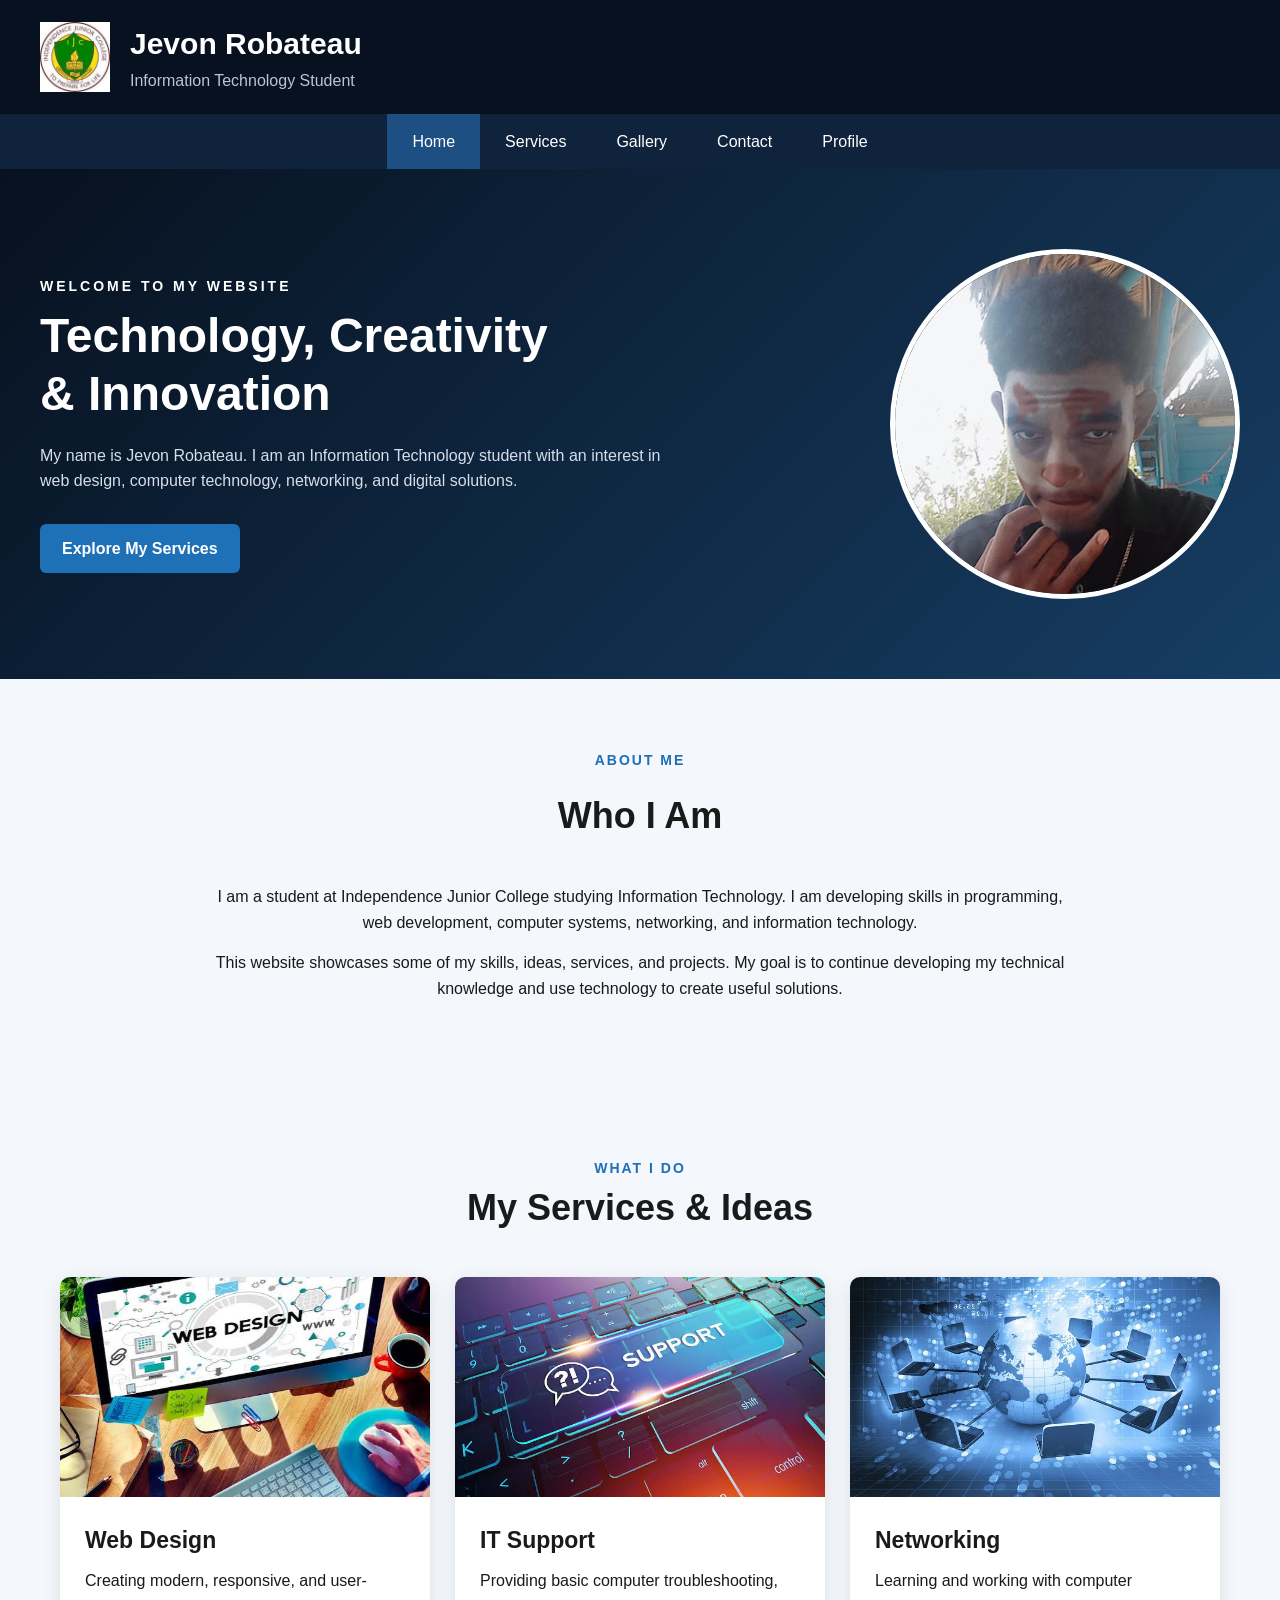
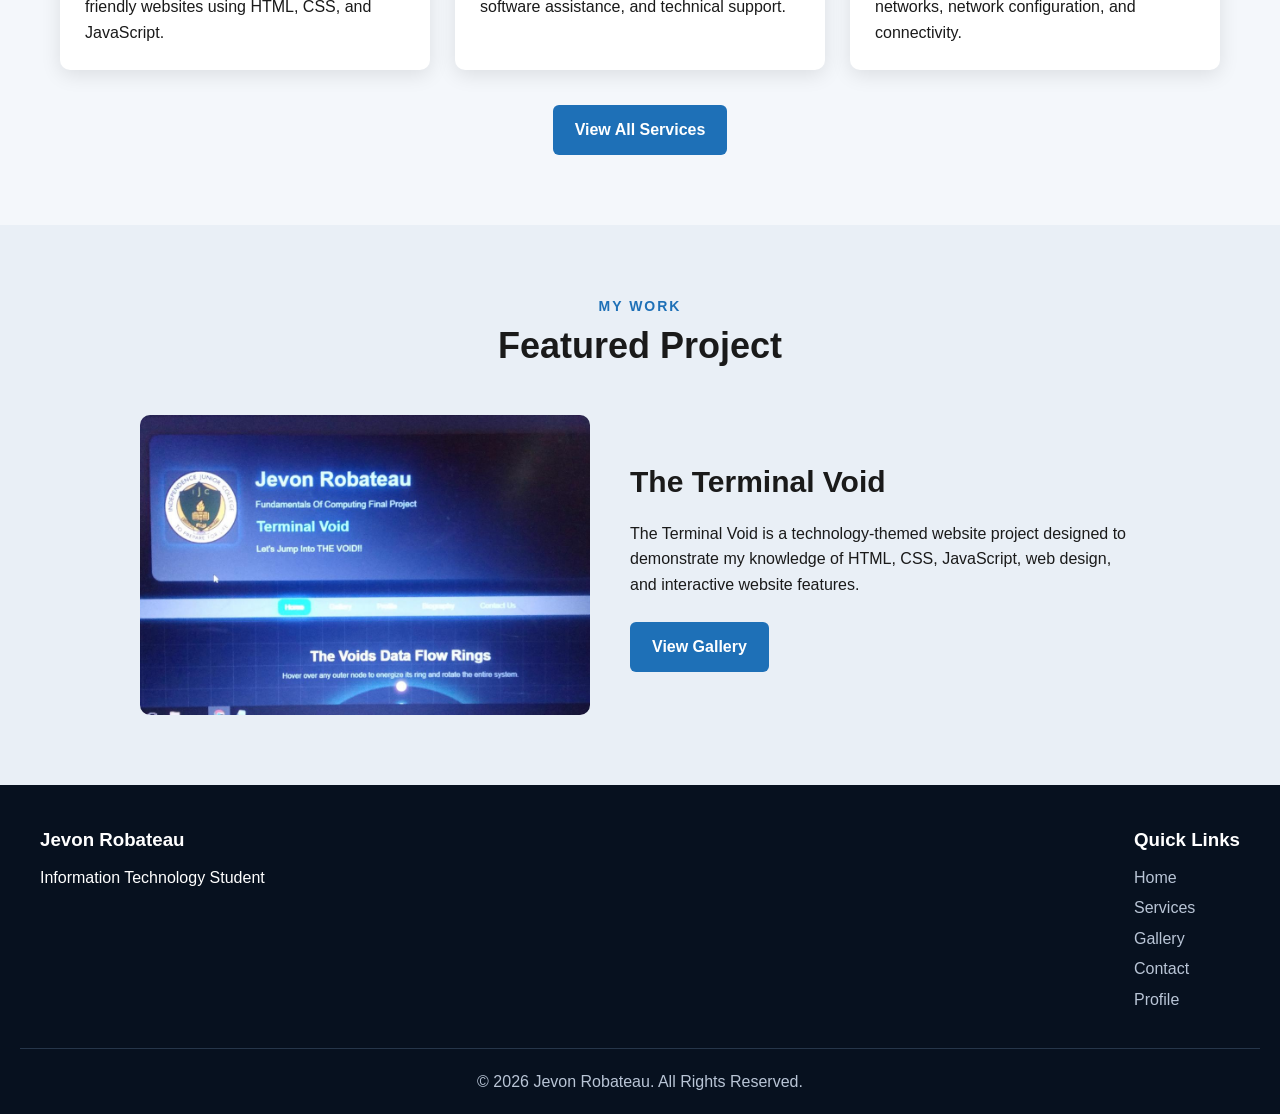
<file: index.html>
<!DOCTYPE html>
<html lang="en">
<head>
    <meta charset="UTF-8">
    <meta name="viewport" content="width=device-width, initial-scale=1.0">

    <title>Jevon Robateau</title>

    <link rel="icon" type="images/jpeg" href="images/ijc.jpg">
    <link rel="stylesheet" href="style.css">
</head>

<body>

    <!-- Header -->
    <header class="site-header">
        <div class="header-content">

            <img
                src="images/ijc.jpg"
                alt="Independence Junior College Logo"
                class="logo"
            >

            <div class="header-text">
                <h1>Jevon Robateau</h1>
                <p>Information Technology Student</p>
            </div>


        </div>
    </header>

    <!-- Navigation -->
    <nav class="navigation">
        <ul>
            <li><a href="index.html" class="active">Home</a></li>
            <li><a href="services.html">Services</a></li>
            <li><a href="gallery.html">Gallery</a></li>
            <li><a href="contact.html">Contact</a></li>
	    <li><a href="profile.html">Profile</a></li>
        </ul>
    </nav>

    <!-- Main Content -->
    <main>

        <!-- Hero Section -->
        <section class="hero">
            <div class="hero-content">

                <div class="hero-text">
                    <p class="welcome">WELCOME TO MY WEBSITE</p>

                    <h2>
                        Technology, Creativity
                        <span>& Innovation</span>
                    </h2>

                    <p>
                        My name is Jevon Robateau. I am an Information
                        Technology student with an interest in web design,
                        computer technology, networking, and digital
                        solutions.
                    </p>

                    <a href="services.html" class="button">
                        Explore My Services
                    </a>
                </div>

                <div class="hero-image">
                    <img
                        src="images/jev.jpg"
                        alt="Picture of Jevon Robateau"
                    >
                </div>

            </div>
        </section>

        <!-- About Section -->
        <section class="about section-container">

            <div class="section-heading">
                <p>ABOUT ME</p>
                <h2>Who I Am</h2>
            </div>

            <p>
                I am a student at Independence Junior College studying
                Information Technology. I am developing skills in
                programming, web development, computer systems, networking,
                and information technology.
            </p>

            <p>
                This website showcases some of my skills, ideas, services,
                and projects. My goal is to continue developing my
                technical knowledge and use technology to create useful
                solutions.
            </p>

        </section>

        <!-- Services Preview -->
        <section class="services section-container">

            <div class="section-heading">
                <p>WHAT I DO</p>
                <h2>My Services & Ideas</h2>
            </div>

            <div class="card-container">

                <!-- Card 1 -->
                <article class="service-card">

                    <img
                        src="images/web.jpg"
                        alt="Web design project"
                    >

                    <div class="card-content">
                        <h3>Web Design</h3>

                        <p>
                            Creating modern, responsive, and user-friendly
                            websites using HTML, CSS, and JavaScript.
                        </p>
                    </div>

                </article>

                <!-- Card 2 -->
                <article class="service-card">

                    <img
                        src="images/sup.jpg"
                        alt="Computer and IT support"
                    >

                    <div class="card-content">
                        <h3>IT Support</h3>

                        <p>
                            Providing basic computer troubleshooting,
                            software assistance, and technical support.
                        </p>
                    </div>

                </article>

                <!-- Card 3 -->
                <article class="service-card">

                    <img
                        src="images/comp.jpg"
                        alt="Computer networking equipment"
                    >

                    <div class="card-content">
                        <h3>Networking</h3>

                        <p>
                            Learning and working with computer networks,
                            network configuration, and connectivity.
                        </p>
                    </div>

                </article>

            </div>

            <div class="center-button">
                <a href="services.html" class="button">
                    View All Services
                </a>
            </div>

        </section>

        <!-- Projects Section -->
        <section class="projects section-container">

            <div class="section-heading">
                <p>MY WORK</p>
                <h2>Featured Project</h2>
            </div>

            <div class="project-content">

                <img
                    src="images/tech.jpeg"
                    alt="Jevon's technology project"
                >

                <div>
                    <h3>The Terminal Void</h3>

                    <p>
                        The Terminal Void is a technology-themed website
                        project designed to demonstrate my knowledge of
                        HTML, CSS, JavaScript, web design, and interactive
                        website features.
                    </p>

                    <a href="gallery.html" class="button">
                        View Gallery
                    </a>
                </div>

            </div>

        </section>

    </main>

    <!-- Footer -->
    <footer class="footer">

        <div class="footer-content">

            <div>
                <h3>Jevon Robateau</h3>
                <p>Information Technology Student</p>
            </div>

            <div>
                <h3>Quick Links</h3>

                <a href="index.html">Home</a>
                <a href="services.html">Services</a>
                <a href="gallery.html">Gallery</a>
                <a href="contact.html">Contact</a>
		<a href="profile.html">Profile</a>
            </div>

        </div>

        <p class="copyright">
            &copy; 2026 Jevon Robateau. All Rights Reserved.
        </p>

    </footer>

    <script src="script.js"></script>

</body>
</html>
</file>
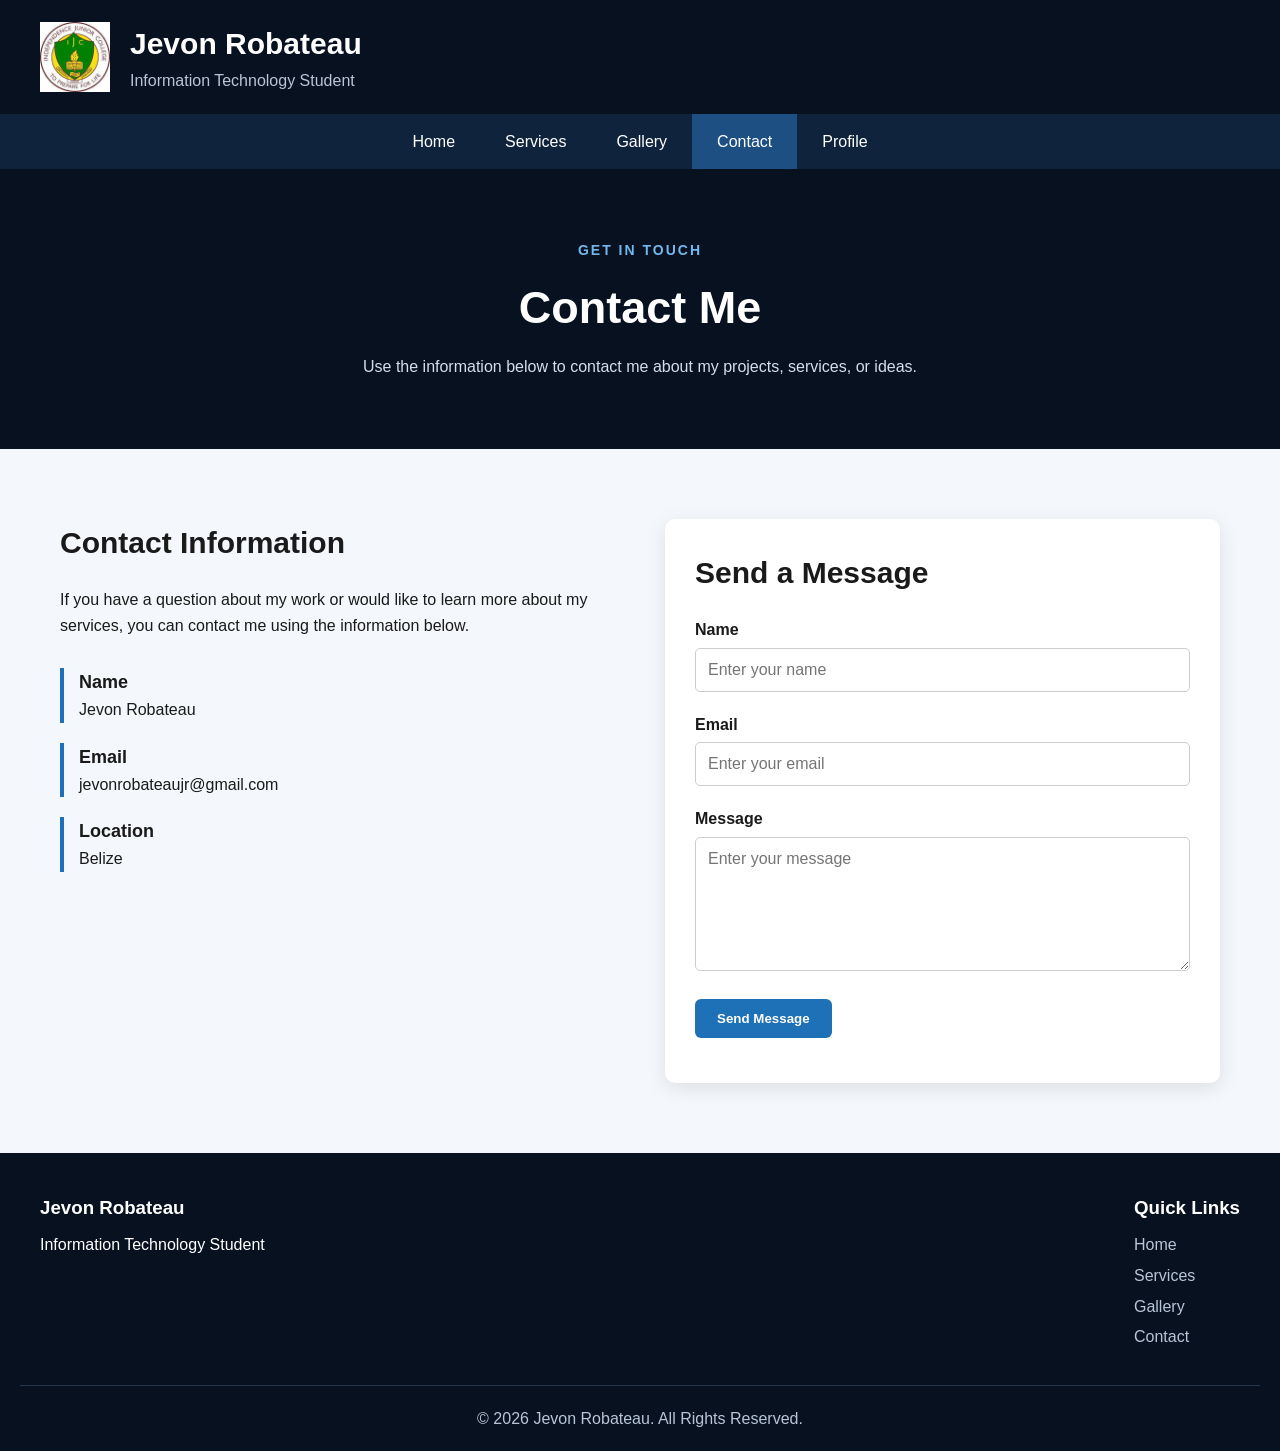
<file: contact.html>
<!DOCTYPE html>
<html lang="en">
<head>
    <meta charset="UTF-8">
    <meta name="viewport" content="width=device-width, initial-scale=1.0">

    <title>Contact | Jevon Robateau</title>

    <link rel="icon" type="image/jpg" href="images/ijc.jpg">
    <link rel="stylesheet" href="style.css">
</head>

<body>

    <!-- Header -->
    <header class="site-header">
        <div class="header-content">

            <img
                src="images/ijc.jpg"
                alt="Independence Junior College Logo"
                class="logo"
            >

            <div class="header-text">
                <h1>Jevon Robateau</h1>
                <p>Information Technology Student</p>
            </div>

        </div>
    </header>

    <!-- Navigation -->
    <nav class="navigation">
        <ul>
            <li><a href="index.html">Home</a></li>
            <li><a href="services.html">Services</a></li>
            <li><a href="gallery.html">Gallery</a></li>
            <li><a href="contact.html" class="active">Contact</a></li>
	    <li><a href="profile.html">Profile</a></li>
        </ul>
    </nav>

    <!-- Main Content -->
    <main>

        <section class="page-banner">

            <p>GET IN TOUCH</p>

            <h2>Contact Me</h2>

            <p>
                Use the information below to contact me about my projects,
                services, or ideas.
            </p>

        </section>

        <section class="contact-section section-container">

            <div class="contact-information">

                <h2>Contact Information</h2>

                <p>
                    If you have a question about my work or would like to
                    learn more about my services, you can contact me using
                    the information below.
                </p>

                <div class="contact-item">
                    <h3>Name</h3>
                    <p>Jevon Robateau</p>
                </div>

                <div class="contact-item">
                    <h3>Email</h3>
                    <p>jevonrobateaujr@gmail.com</p>
                </div>

                <div class="contact-item">
                    <h3>Location</h3>
                    <p>Belize</p>
                </div>

            </div>

            <form id="contactForm" class="contact-form">

                <h2>Send a Message</h2>

                <label for="name">
                    Name
                </label>

                <input
                    type="text"
                    id="name"
                    name="name"
                    placeholder="Enter your name"
                    required
                >

                <label for="email">
                    Email
                </label>

                <input
                    type="email"
                    id="email"
                    name="email"
                    placeholder="Enter your email"
                    required
                >

                <label for="message">
                    Message
                </label>

                <textarea
                    id="message"
                    name="message"
                    rows="6"
                    placeholder="Enter your message"
                    required
                ></textarea>

                <button type="submit" class="button">
                    Send Message
                </button>

                <p id="formMessage"></p>

            </form>

        </section>

    </main>

    <!-- Footer -->
    <footer class="footer">

        <div class="footer-content">

            <div>
                <h3>Jevon Robateau</h3>
                <p>Information Technology Student</p>
            </div>

            <div>
                <h3>Quick Links</h3>

                <a href="index.html">Home</a>
                <a href="services.html">Services</a>
                <a href="gallery.html">Gallery</a>
                <a href="contact.html">Contact</a>
            </div>

        </div>

        <p class="copyright">
            &copy; 2026 Jevon Robateau. All Rights Reserved.
        </p>

    </footer>

    <script src="script.js"></script>

</body>
</html>
</file>
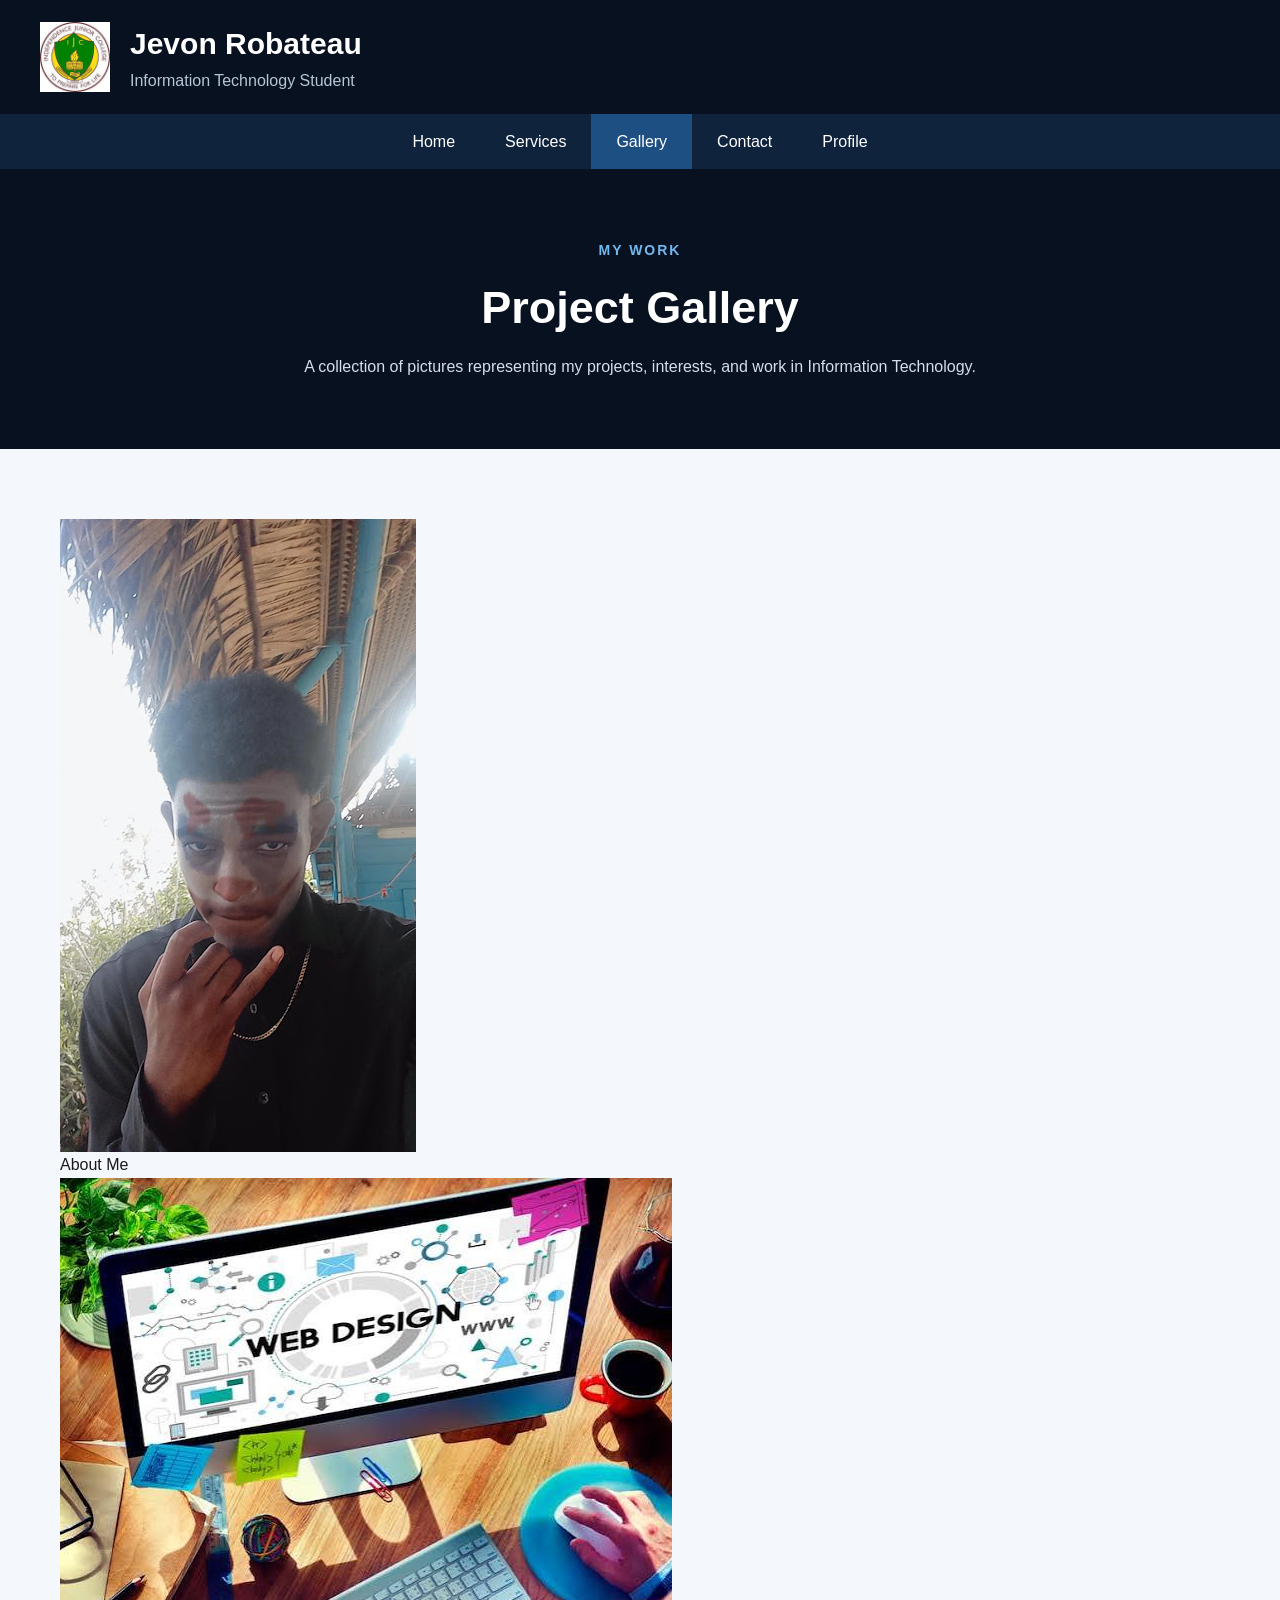
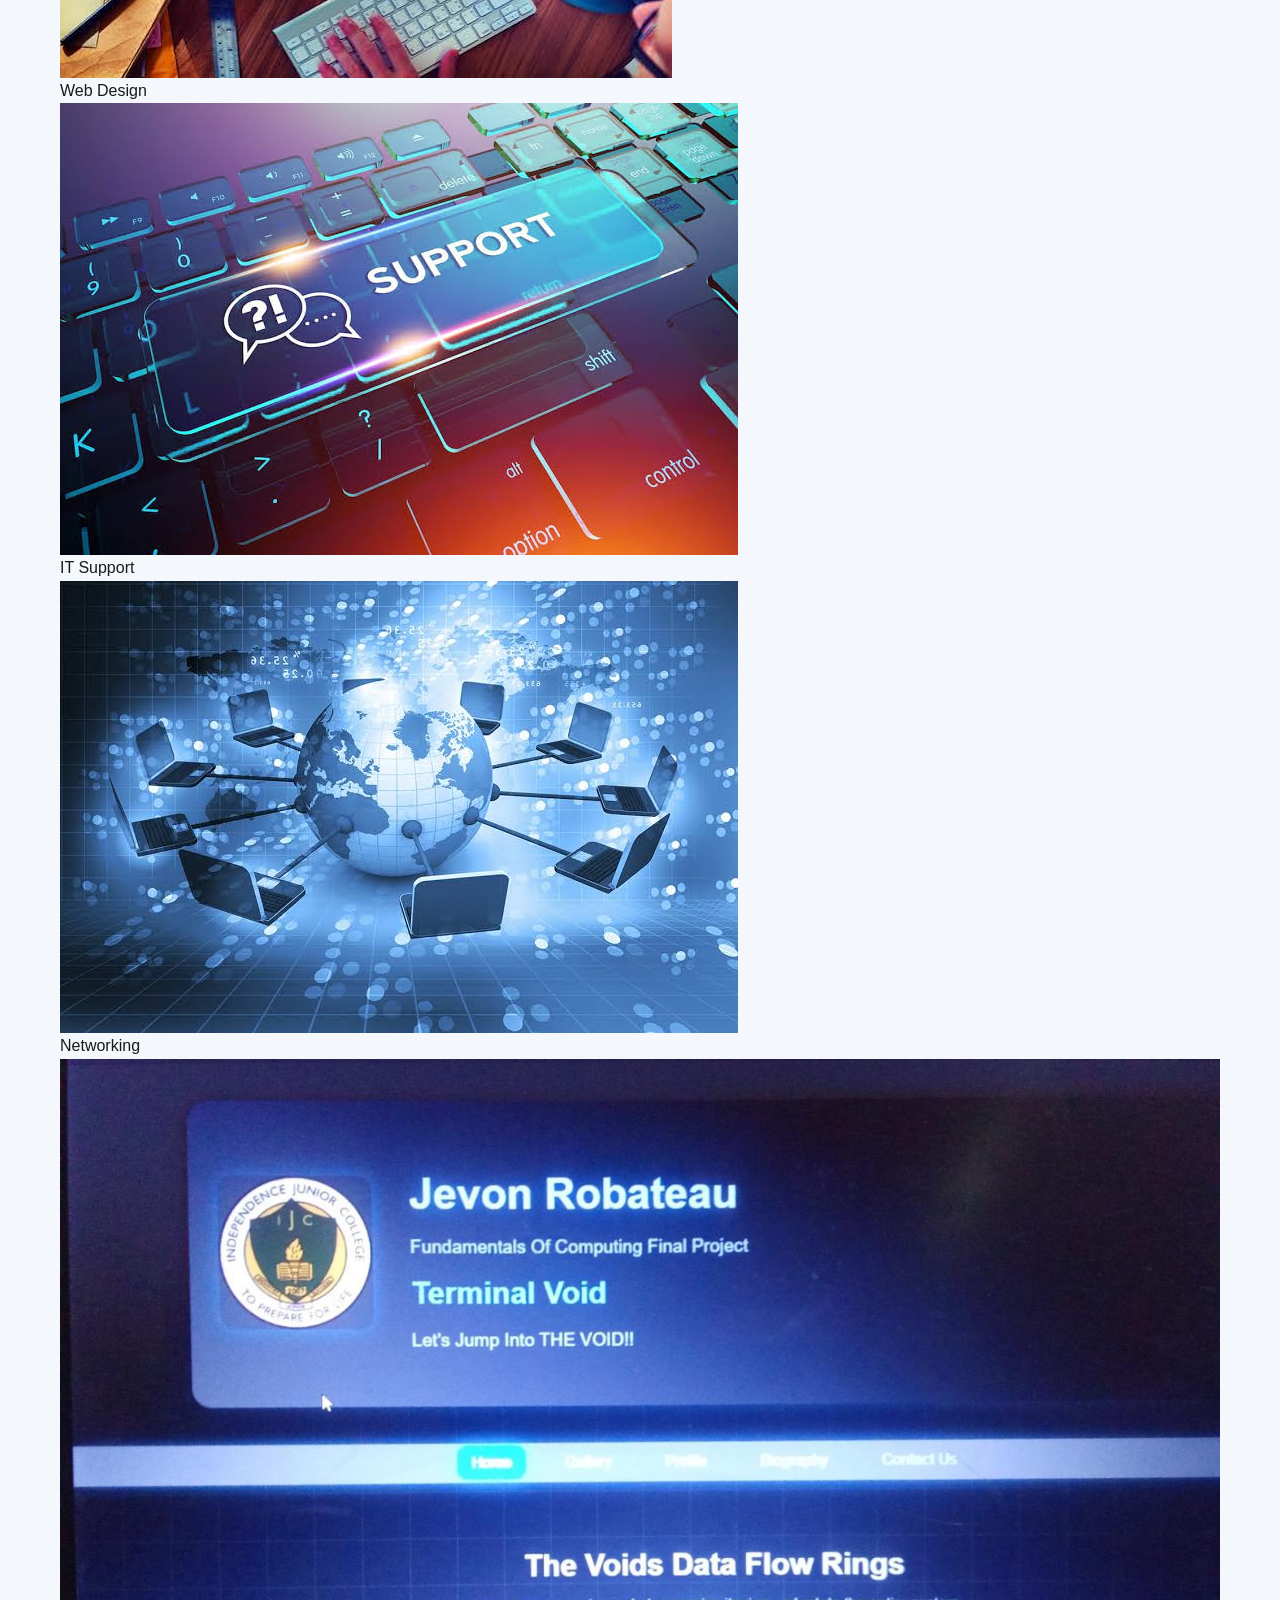
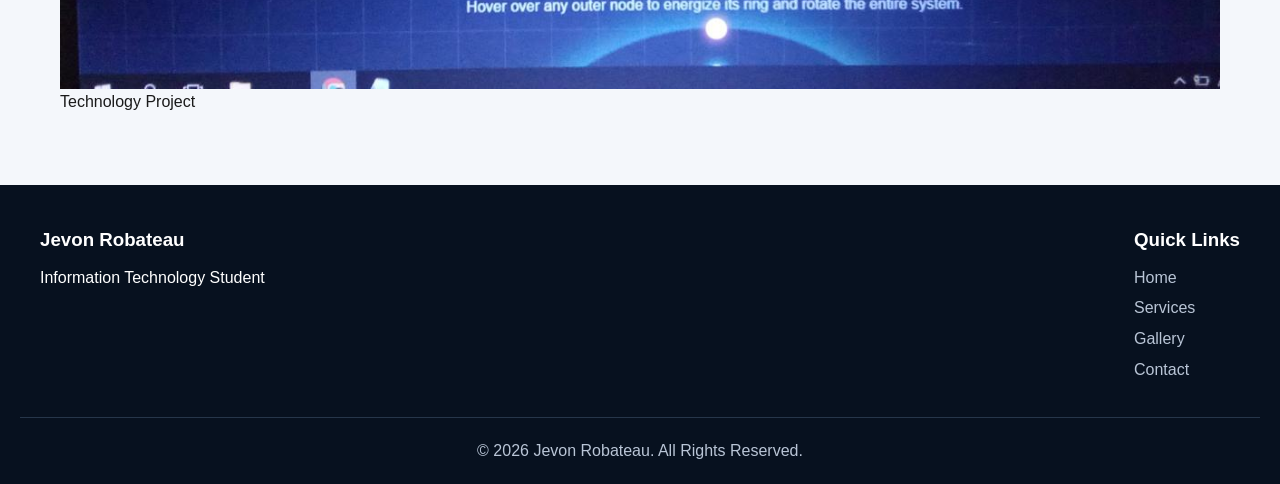
<file: gallery.html>
<!DOCTYPE html>
<html lang="en">
<head>
    <meta charset="UTF-8">
    <meta name="viewport" content="width=device-width, initial-scale=1.0">

    <title>Gallery | Jevon Robateau</title>

    <link rel="icon" type="image/jpg" href="images/ijc.jpg">
    <link rel="stylesheet" href="style.css">
</head>

<body>

    <!-- Header -->
    <header class="site-header">
        <div class="header-content">

            <img
                src="images/ijc.jpg"
                alt="Independence Junior College Logo"
                class="logo"
            >

            <div class="header-text">
                <h1>Jevon Robateau</h1>
                <p>Information Technology Student</p>
            </div>

        </div>
    </header>

    <!-- Navigation -->
    <nav class="navigation">
        <ul>
            <li><a href="index.html">Home</a></li>
            <li><a href="services.html">Services</a></li>
            <li><a href="gallery.html" class="active">Gallery</a></li>
            <li><a href="contact.html">Contact</a></li>
	    <li><a href="Profile.html">Profile</a></li>
        </ul>
    </nav>

    <!-- Main Content -->
    <main>

        <section class="page-banner">

            <p>MY WORK</p>

            <h2>Project Gallery</h2>

            <p>
                A collection of pictures representing my projects,
                interests, and work in Information Technology.
            </p>

        </section>

        <section class="gallery section-container">

            <div class="gallery-grid">

                <figure class="gallery-item">

                    <img
                        src="images/jev.jpg"
                        alt="Jevon Robateau"
                    >

                    <figcaption>
                        About Me
                    </figcaption>

                </figure>

                <figure class="gallery-item">

                    <img
                        src="images/web.jpg"
                        alt="Web design project"
                    >

                    <figcaption>
                        Web Design
                    </figcaption>

                </figure>

                <figure class="gallery-item">

                    <img
                        src="images/sup.jpg"
                        alt="IT support"
                    >

                    <figcaption>
                        IT Support
                    </figcaption>

                </figure>

                <figure class="gallery-item">

                    <img
                        src="images/comp.jpg"
                        alt="Networking equipment"
                    >

                    <figcaption>
                        Networking
                    </figcaption>

                </figure>

                <figure class="gallery-item">

                    <img
                        src="images/tech.jpeg"
                        alt="Technology project"
                    >

                    <figcaption>
                        Technology Project
                    </figcaption>

                </figure>

            </div>

        </section>

    </main>

    <!-- Footer -->
    <footer class="footer">

        <div class="footer-content">

            <div>
                <h3>Jevon Robateau</h3>
                <p>Information Technology Student</p>
            </div>

            <div>
                <h3>Quick Links</h3>

                <a href="index.html">Home</a>
                <a href="services.html">Services</a>
                <a href="gallery.html">Gallery</a>
                <a href="contact.html">Contact</a>
            </div>

        </div>

        <p class="copyright">
            &copy; 2026 Jevon Robateau. All Rights Reserved.
        </p>

    </footer>

    <script src="script.js"></script>

</body>
</html>
</file>
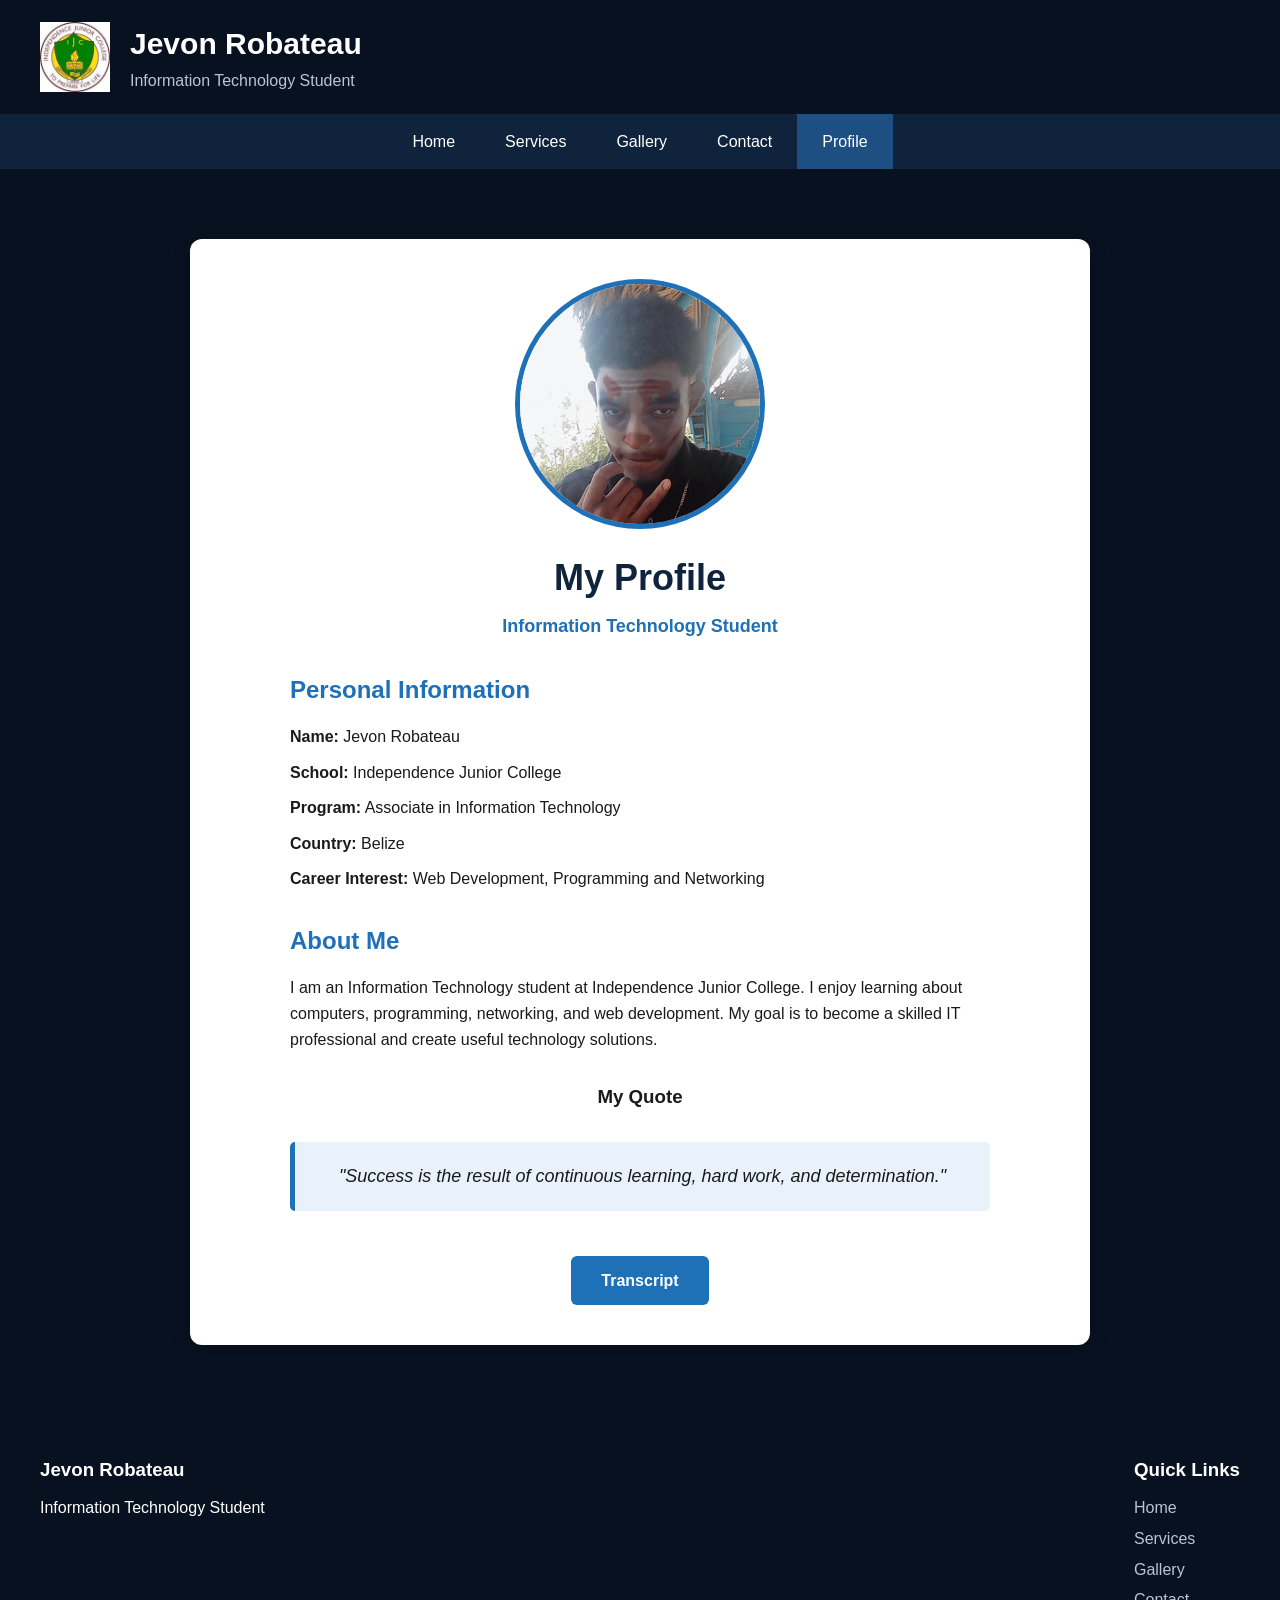
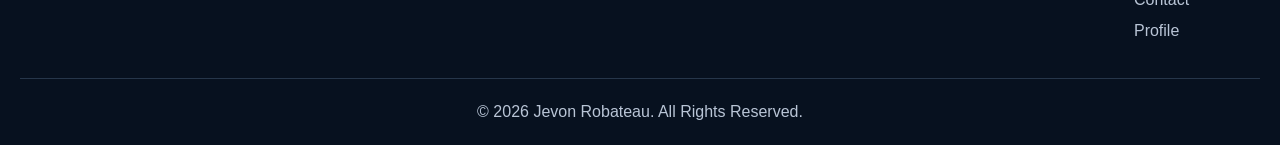
<file: profile.html>
<!DOCTYPE html>
<html lang="en">

<head>
    <meta charset="UTF-8">
    <meta name="viewport" content="width=device-width, initial-scale=1.0">

    <title>Profile - Jevon Robateau</title>

    <link rel="icon" type="image/jpeg" href="images/ijc.jpg">
    <link rel="stylesheet" href="style.css">
</head>

<body>

    <!-- Header -->
    <header class="site-header">

        <div class="header-content">

            <img
                src="images/ijc.jpg"
                alt="Independence Junior College Logo"
                class="logo"
            >

            <div class="header-text">

                <h1>Jevon Robateau</h1>

                <p>Information Technology Student</p>

            </div>

        </div>

    </header>


    <!-- Navigation -->
    <nav class="navigation">

        <ul>

            <li>
                <a href="index.html">Home</a>
            </li>

            <li>
                <a href="services.html">Services</a>
            </li>

            <li>
                <a href="gallery.html">Gallery</a>
            </li>

            <li>
                <a href="contact.html">Contact</a>
            </li>

            <li>
                <a href="profile.html" class="active">Profile</a>
            </li>

        </ul>

    </nav>


    <!-- Main Content -->
    <main>

        <section class="profile-section">

            <div class="profile-card">

                <img
                    src="images/jev.jpg"
                    alt="Picture of Jevon Robateau"
                    class="profile-picture"
                >

                <h2>My Profile</h2>

                <p>
                    Information Technology Student
                </p>


                <div class="profile-information">

                    <h3>Personal Information</h3>

                    <p>
                        <strong>Name:</strong>
                        Jevon Robateau
                    </p>

                    <p>
                        <strong>School:</strong>
                        Independence Junior College
                    </p>

                    <p>
                        <strong>Program:</strong>
                        Associate in Information Technology
                    </p>

                    <p>
                        <strong>Country:</strong>
                        Belize
                    </p>

                    <p>
                        <strong>Career Interest:</strong>
                        Web Development, Programming and Networking
                    </p>


                    <h3>About Me</h3>

                    <p>
                        I am an Information Technology student at
                        Independence Junior College. I enjoy learning
                        about computers, programming, networking, and
                        web development. My goal is to become a skilled
                        IT professional and create useful technology
                        solutions.
                    </p>

                </div>


                <h3>My Quote</h3>

                <blockquote class="profile-quote">

                    "Success is the result of continuous learning,
                    hard work, and determination."

                </blockquote>


                <a
                    href="transcript.html"
                    target="_blank"
                    class="transcript-link"
                    id="transcriptLink"
                >
                    Transcript
                </a>

            </div>

        </section>

    </main>


    <!-- Footer -->
    <footer class="footer">

        <div class="footer-content">

            <div>

                <h3>Jevon Robateau</h3>

                <p>
                    Information Technology Student
                </p>

            </div>


            <div>

                <h3>Quick Links</h3>

                <a href="index.html">Home</a>

                <a href="services.html">Services</a>

                <a href="gallery.html">Gallery</a>

                <a href="contact.html">Contact</a>

                <a href="profile.html">Profile</a>

            </div>

        </div>


        <p class="copyright">

            &copy; 2026 Jevon Robateau. All Rights Reserved.

        </p>

    </footer>


    <!-- JavaScript -->
    <script src="script.js"></script>

</body>

</html>
</file>
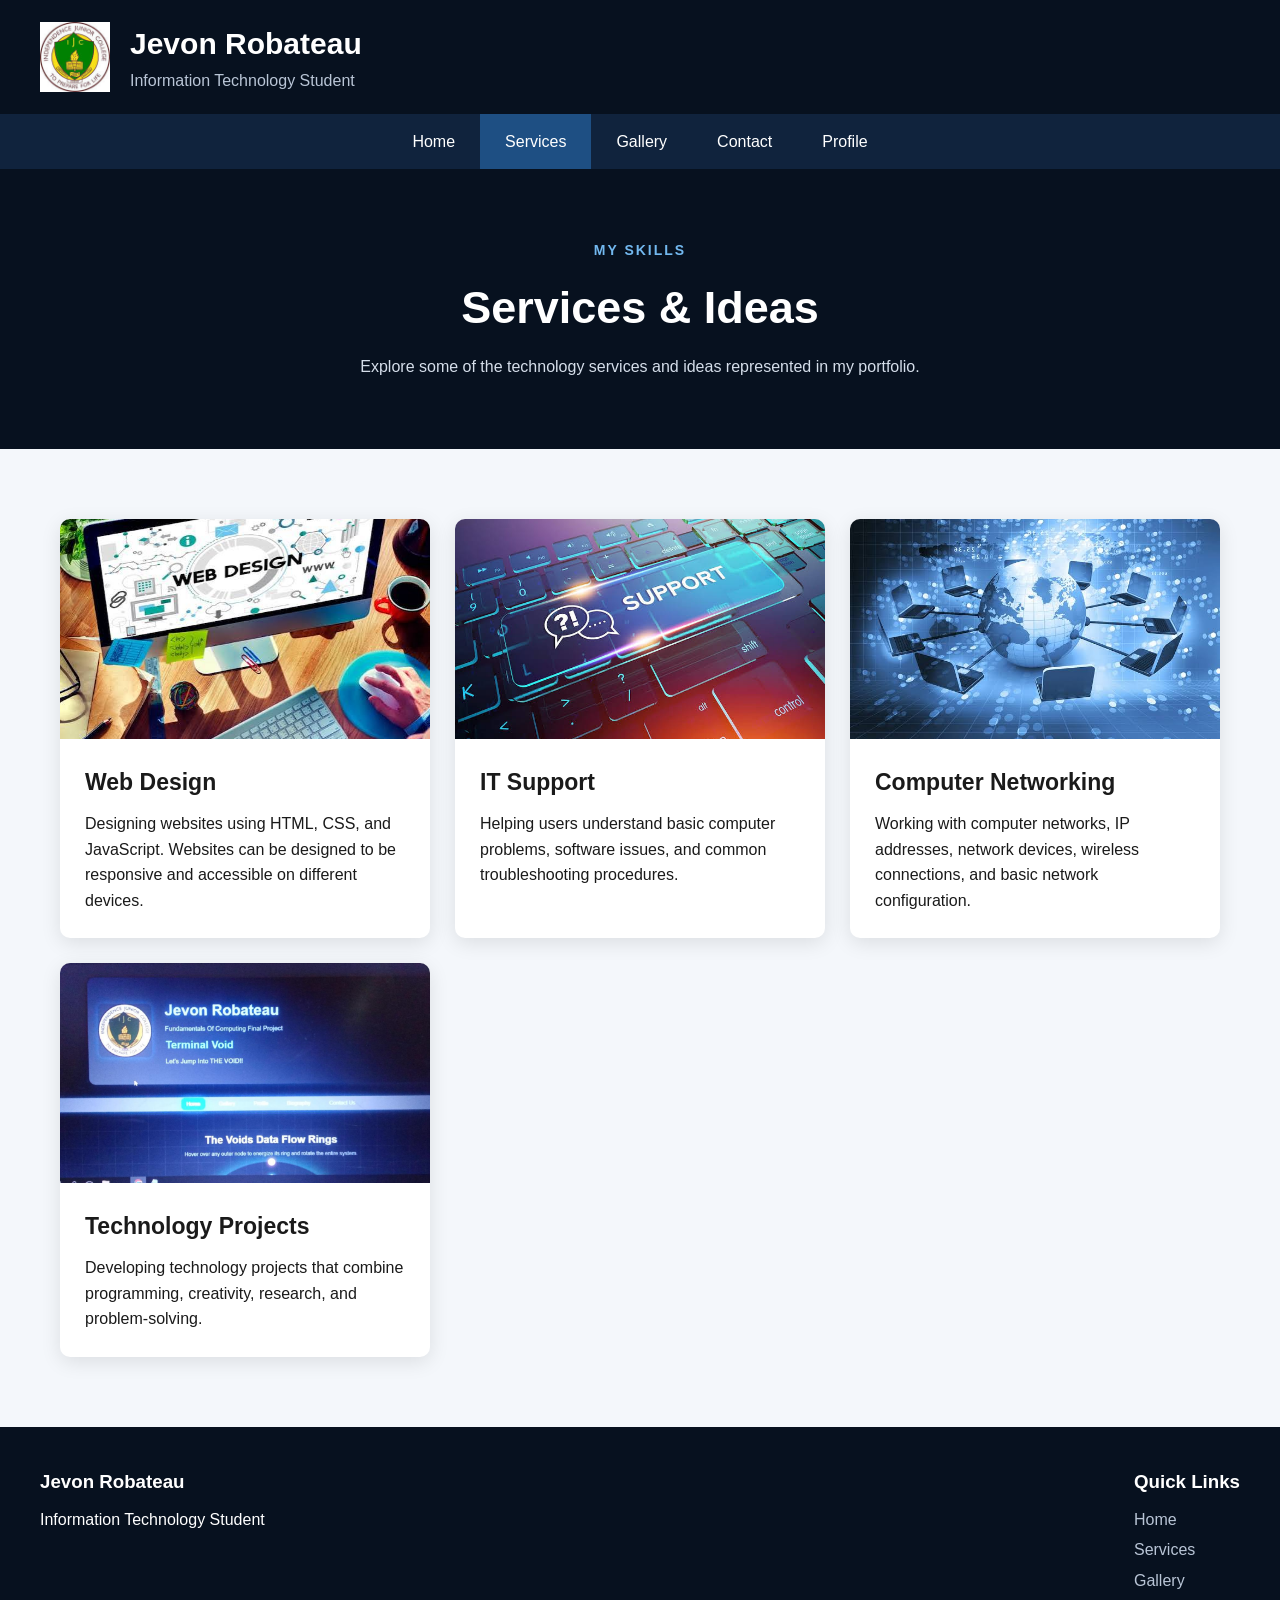
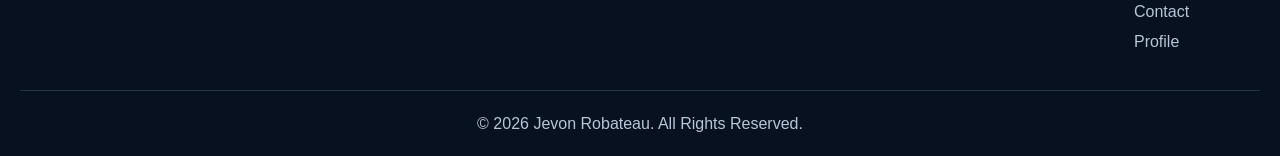
<file: services.html>
<!DOCTYPE html>
<html lang="en">
<head>
    <meta charset="UTF-8">
    <meta name="viewport" content="width=device-width, initial-scale=1.0">

    <title>Services | Jevon Robateau</title>

    <link rel="icon" type="image/jpg" href="images/ijc.jpg">
    <link rel="stylesheet" href="style.css">
</head>

<body>

    <!-- Header -->
    <header class="site-header">
        <div class="header-content">

            <img
                src="images/ijc.jpg"
                alt="Independence Junior College Logo"
                class="logo"
            >

            <div class="header-text">
                <h1>Jevon Robateau</h1>
                <p>Information Technology Student</p>
            </div>

        </div>
    </header>

    <!-- Navigation -->
    <nav class="navigation">
        <ul>
            <li><a href="index.html">Home</a></li>
            <li><a href="services.html" class="active">Services</a></li>
            <li><a href="gallery.html">Gallery</a></li>
            <li><a href="contact.html">Contact</a></li>
	    <li><a href="profile.html">Profile</a></li>
        </ul>
    </nav>

    <!-- Main Content -->
    <main>

        <section class="page-banner">
            <p>MY SKILLS</p>
            <h2>Services & Ideas</h2>

            <p>
                Explore some of the technology services and ideas
                represented in my portfolio.
            </p>
        </section>

        <section class="section-container">

            <div class="card-container">

                <article class="service-card">

                    <img
                        src="images/web.jpg"
                        alt="Web design"
                    >

                    <div class="card-content">

                        <h3>Web Design</h3>

                        <p>
                            Designing websites using HTML, CSS, and
                            JavaScript. Websites can be designed to be
                            responsive and accessible on different devices.
                        </p>

                    </div>

                </article>

                <article class="service-card">

                    <img
                        src="images/sup.jpg"
                        alt="IT support"
                    >

                    <div class="card-content">

                        <h3>IT Support</h3>

                        <p>
                            Helping users understand basic computer
                            problems, software issues, and common
                            troubleshooting procedures.
                        </p>

                    </div>

                </article>

                <article class="service-card">

                    <img
                        src="images/comp.jpg"
                        alt="Computer networking"
                    >

                    <div class="card-content">

                        <h3>Computer Networking</h3>

                        <p>
                            Working with computer networks, IP addresses,
                            network devices, wireless connections, and
                            basic network configuration.
                        </p>

                    </div>

                </article>

                <article class="service-card">

                    <img
                        src="images/tech.jpeg"
                        alt="Technology project"
                    >

                    <div class="card-content">

                        <h3>Technology Projects</h3>

                        <p>
                            Developing technology projects that combine
                            programming, creativity, research, and
                            problem-solving.
                        </p>

                    </div>

                </article>

            </div>

        </section>

    </main>

    <!-- Footer -->
    <footer class="footer">

        <div class="footer-content">

            <div>
                <h3>Jevon Robateau</h3>
                <p>Information Technology Student</p>
            </div>

            <div>
                <h3>Quick Links</h3>

                <a href="index.html">Home</a>
                <a href="services.html">Services</a>
                <a href="gallery.html">Gallery</a>
                <a href="contact.html">Contact</a>
		<a href="profile.html">Profile</a>
            </div>

        </div>

        <p class="copyright">
            &copy; 2026 Jevon Robateau. All Rights Reserved.
        </p>

    </footer>

    <script src="script.js"></script>

</body>
</html>
</file>
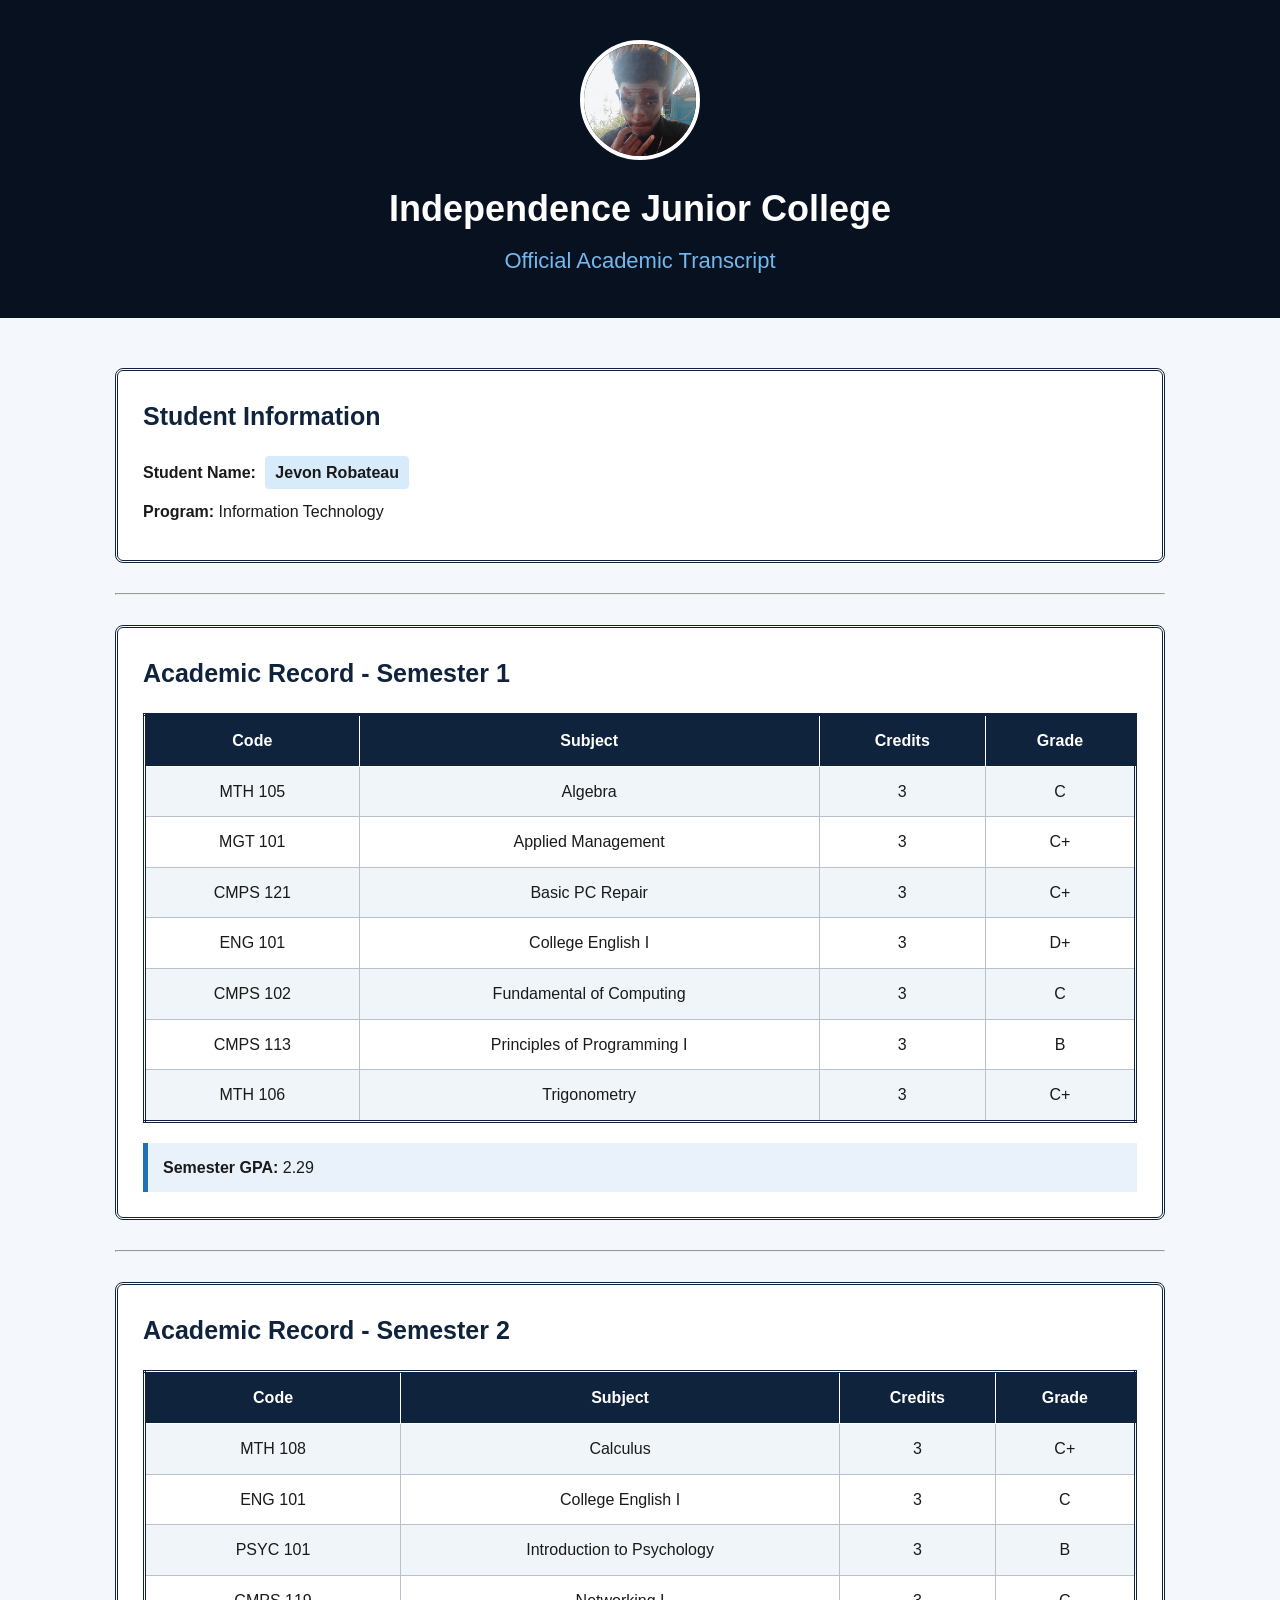
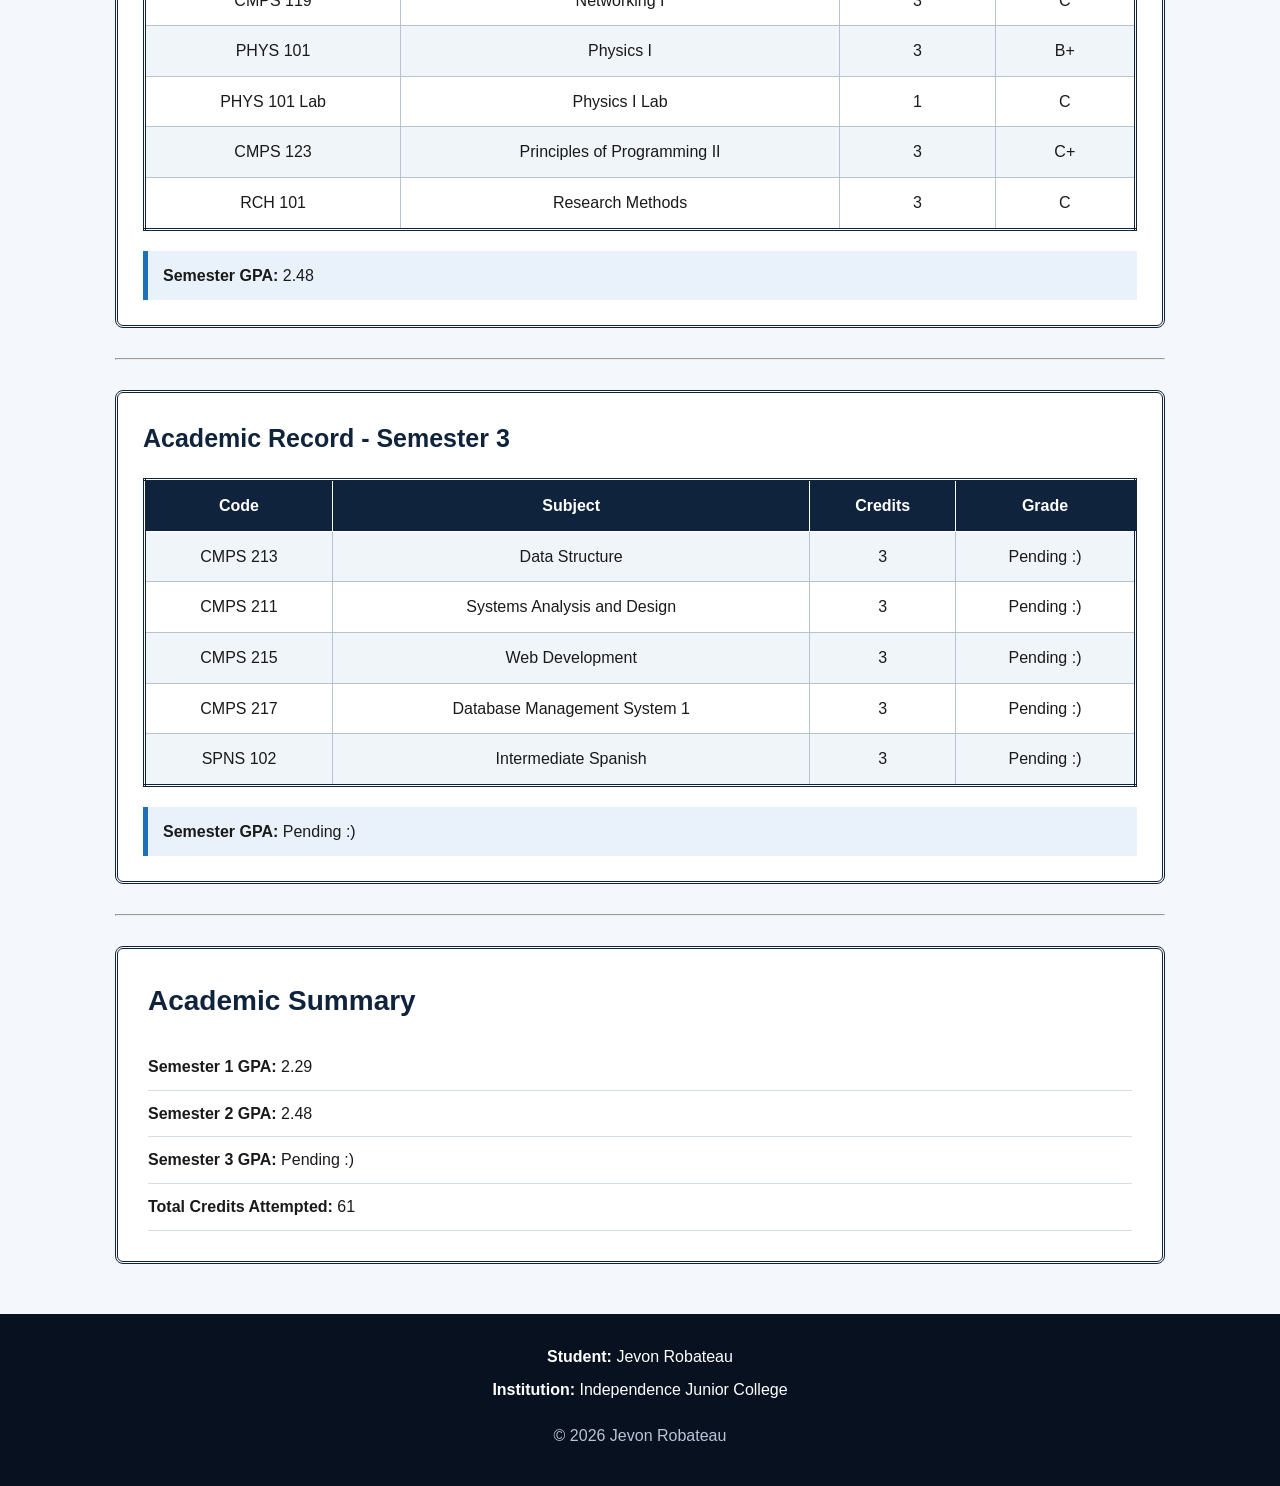
<file: transcript.html>
<!-- Jevon Robateau -->
<!-- 24th/08/26 -->

<!DOCTYPE html>
<html lang="en">

<head>

    <meta charset="UTF-8">

    <meta name="viewport" content="width=device-width, initial-scale=1.0">

    <title>Academic Transcript - Jevon Robateau</title>

    <link rel="icon" type="image/jpeg" href="images/ijc.jpg">

    <link rel="stylesheet" href="style.css">

</head>


<body>

    <header class="transcript-header">

        <img
            src="images/jev.jpg"
            alt="Picture of Jevon Robateau"
            class="transcript-logo"
        >

        <h1>Independence Junior College</h1>

        <h2>Official Academic Transcript</h2>

    </header>


    <main class="transcript-container">

        <section class="student-information">

            <h3>Student Information</h3>

            <p>
                <strong>Student Name:</strong>
                <span class="student-name">Jevon Robateau</span>
            </p>

            <p>
                <strong>Program:</strong>
                Information Technology
            </p>

        </section>


        <hr>


        <!-- Semester 1 -->

        <section class="transcript-section">

            <h3>Academic Record - Semester 1</h3>

            <table class="transcript-table">

                <tr>
                    <th>Code</th>
                    <th>Subject</th>
                    <th>Credits</th>
                    <th>Grade</th>
                </tr>

                <tr>
                    <td>MTH 105</td>
                    <td>Algebra</td>
                    <td>3</td>
                    <td>C</td>
                </tr>

                <tr>
                    <td>MGT 101</td>
                    <td>Applied Management</td>
                    <td>3</td>
                    <td>C+</td>
                </tr>

                <tr>
                    <td>CMPS 121</td>
                    <td>Basic PC Repair</td>
                    <td>3</td>
                    <td>C+</td>
                </tr>

                <tr>
                    <td>ENG 101</td>
                    <td>College English I</td>
                    <td>3</td>
                    <td>D+</td>
                </tr>

                <tr>
                    <td>CMPS 102</td>
                    <td>Fundamental of Computing</td>
                    <td>3</td>
                    <td>C</td>
                </tr>

                <tr>
                    <td>CMPS 113</td>
                    <td>Principles of Programming I</td>
                    <td>3</td>
                    <td>B</td>
                </tr>

                <tr>
                    <td>MTH 106</td>
                    <td>Trigonometry</td>
                    <td>3</td>
                    <td>C+</td>
                </tr>

            </table>

            <p class="gpa">
                <strong>Semester GPA:</strong> 2.29
            </p>

        </section>


        <hr>


        <!-- Semester 2 -->

        <section class="transcript-section">

            <h3>Academic Record - Semester 2</h3>

            <table class="transcript-table">

                <tr>
                    <th>Code</th>
                    <th>Subject</th>
                    <th>Credits</th>
                    <th>Grade</th>
                </tr>

                <tr>
                    <td>MTH 108</td>
                    <td>Calculus</td>
                    <td>3</td>
                    <td>C+</td>
                </tr>

                <tr>
                    <td>ENG 101</td>
                    <td>College English I</td>
                    <td>3</td>
                    <td>C</td>
                </tr>

                <tr>
                    <td>PSYC 101</td>
                    <td>Introduction to Psychology</td>
                    <td>3</td>
                    <td>B</td>
                </tr>

                <tr>
                    <td>CMPS 119</td>
                    <td>Networking I</td>
                    <td>3</td>
                    <td>C</td>
                </tr>

                <tr>
                    <td>PHYS 101</td>
                    <td>Physics I</td>
                    <td>3</td>
                    <td>B+</td>
                </tr>

                <tr>
                    <td>PHYS 101 Lab</td>
                    <td>Physics I Lab</td>
                    <td>1</td>
                    <td>C</td>
                </tr>

                <tr>
                    <td>CMPS 123</td>
                    <td>Principles of Programming II</td>
                    <td>3</td>
                    <td>C+</td>
                </tr>

                <tr>
                    <td>RCH 101</td>
                    <td>Research Methods</td>
                    <td>3</td>
                    <td>C</td>
                </tr>

            </table>

            <p class="gpa">
                <strong>Semester GPA:</strong> 2.48
            </p>

        </section>


        <hr>


        <!-- Semester 3 -->

        <section class="transcript-section">

            <h3>Academic Record - Semester 3</h3>

            <table class="transcript-table">

                <tr>
                    <th>Code</th>
                    <th>Subject</th>
                    <th>Credits</th>
                    <th>Grade</th>
                </tr>

                <tr>
                    <td>CMPS 213</td>
                    <td>Data Structure</td>
                    <td>3</td>
                    <td>Pending :)</td>
                </tr>

                <tr>
                    <td>CMPS 211</td>
                    <td>Systems Analysis and Design</td>
                    <td>3</td>
                    <td>Pending :)</td>
                </tr>

                <tr>
                    <td>CMPS 215</td>
                    <td>Web Development</td>
                    <td>3</td>
                    <td>Pending :)</td>
                </tr>

                <tr>
                    <td>CMPS 217</td>
                    <td>Database Management System 1</td>
                    <td>3</td>
                    <td>Pending :)</td>
                </tr>

                <tr>
                    <td>SPNS 102</td>
                    <td>Intermediate Spanish</td>
                    <td>3</td>
                    <td>Pending :)</td>
                </tr>

            </table>

            <p class="gpa">
                <strong>Semester GPA:</strong> Pending :)
            </p>

        </section>


        <hr>


        <!-- Academic Summary -->

        <section class="academic-summary">

            <h3>Academic Summary</h3>

            <p>
                <strong>Semester 1 GPA:</strong> 2.29
            </p>

            <p>
                <strong>Semester 2 GPA:</strong> 2.48
            </p>

            <p>
                <strong>Semester 3 GPA:</strong> Pending :)
            </p>

            <p>
                <strong>Total Credits Attempted:</strong> 61
            </p>

        </section>

    </main>


    <!-- Footer -->

    <footer class="transcript-footer">

        <p>
            <strong>Student:</strong> Jevon Robateau
        </p>

        <p>
            <strong>Institution:</strong> Independence Junior College
        </p>

        <p>
            &copy; 2026 Jevon Robateau
        </p>

    </footer>


    <script src="script.js"></script>

</body>

</html>
</file>
<file: style.css>
/* =========================================
   General Styles
   ========================================= */

* {
    box-sizing: border-box;
    margin: 0;
    padding: 0;
}

html {
    scroll-behavior: smooth;
}

body {
    background-color: #f4f7fb;
    color: #1a1a1a;
    font-family: Arial, Helvetica, sans-serif;
    line-height: 1.6;
    transition: background-color 0.3s ease, color 0.3s ease;
}

img {
    display: block;
    max-width: 100%;
}

a {
    color: inherit;
    text-decoration: none;
}


/* =========================================
   Header
   ========================================= */

.site-header {
    background-color: #07111f;
    color: #ffffff;
    padding: 20px;
}

.header-content {
    align-items: center;
    display: flex;
    gap: 20px;
    justify-content: space-between;
    margin: 0 auto;
    max-width: 1200px;
}

.logo {
    height: 70px;
    object-fit: contain;
    width: 70px;
}

.header-text {
    flex: 1;
}

.header-text h1 {
    font-size: 30px;
}

.header-text p {
    color: #b9c5d6;
}


/* =========================================
   Navigation
   ========================================= */

.navigation {
    background-color: #10233d;
    position: sticky;
    top: 0;
    z-index: 1000;
}

.navigation ul {
    display: flex;
    justify-content: center;
    list-style: none;
}

.navigation a {
    color: #ffffff;
    display: block;
    padding: 15px 25px;
    transition: background-color 0.3s ease;
}

.navigation a:hover,
.navigation a.active {
    background-color: #1e4f83;
}


/* =========================================
   Hero
   ========================================= */

.hero {
    background: linear-gradient(
        135deg,
        #07111f,
        #163d63
    );
    color: #ffffff;
    padding: 80px 20px;
}

.hero-content {
    align-items: center;
    display: flex;
    gap: 50px;
    justify-content: space-between;
    margin: 0 auto;
    max-width: 1200px;
}

.hero-text {
    flex: 1;
}

.welcome {
    font-size: 14px;
    font-weight: bold;
    letter-spacing: 3px;
    margin-bottom: 10px;
}

.hero h2 {
    font-size: 48px;
    line-height: 1.2;
    margin-bottom: 20px;
}

.hero h2 span {
    display: block;
}

.hero-text > p:not(.welcome) {
    color: #d5deea;
    margin-bottom: 30px;
    max-width: 650px;
}

.hero-image {
    flex: 0 0 350px;
}

.hero-image img {
    border: 5px solid #ffffff;
    border-radius: 50%;
    height: 350px;
    object-fit: cover;
    width: 350px;
}


/* =========================================
   Buttons
   ========================================= */

.button {
    background-color: #1e70b7;
    border: none;
    border-radius: 6px;
    color: #ffffff;
    cursor: pointer;
    display: inline-block;
    font-weight: bold;
    padding: 12px 22px;
    transition: transform 0.3s ease, background-color 0.3s ease;
}

.button:hover {
    background-color: #15548b;
    transform: translateY(-2px);
}

.center-button {
    margin-top: 35px;
    text-align: center;
}


/* =========================================
   General Sections
   ========================================= */

.section-container {
    margin: 0 auto;
    max-width: 1200px;
    padding: 70px 20px;
}

.section-heading {
    margin-bottom: 40px;
    text-align: center;
}

.section-heading p {
    color: #1e70b7;
    font-size: 14px;
    font-weight: bold;
    letter-spacing: 2px;
}

.section-heading h2 {
    font-size: 36px;
}


/* =========================================
   About
   ========================================= */

.about {
    text-align: center;
}

.about p {
    margin: 0 auto 15px;
    max-width: 850px;
}


/* =========================================
   Cards
   ========================================= */

.card-container {
    display: grid;
    gap: 25px;
    grid-template-columns: repeat(3, 1fr);
}

.service-card {
    background-color: #ffffff;
    border-radius: 10px;
    box-shadow: 0 5px 20px rgba(0, 0, 0, 0.1);
    overflow: hidden;
    transition: transform 0.3s ease;
}

.service-card:hover {
    transform: translateY(-8px);
}

.service-card img {
    height: 220px;
    object-fit: cover;
    width: 100%;
}

.card-content {
    padding: 25px;
}

.card-content h3 {
    font-size: 23px;
    margin-bottom: 10px;
}


/* =========================================
   Project Section
   ========================================= */

.projects {
    background-color: #e9eff6;
    max-width: none;
}

.project-content {
    align-items: center;
    display: flex;
    gap: 40px;
    margin: 0 auto;
    max-width: 1000px;
}

.project-content img {
    border-radius: 10px;
    height: 300px;
    object-fit: cover;
    width: 450px;
}

.project-content h3 {
    font-size: 30px;
    margin-bottom: 15px;
}

.project-content p {
    margin-bottom: 25px;
}


/* =========================================
   Page Banner
   ========================================= */

.page-banner {
    background-color: #07111f;
    color: #ffffff;
    padding: 70px 20px;
    text-align: center;
}

.page-banner p:first-child {
    color: #72b8ef;
    font-size: 14px;
    font-weight: bold;
    letter-spacing: 2px;
}

.page-banner h2 {
    font-size: 45px;
    margin: 10px 0;
}

.page-banner p:last-child {
    color: #d5deea;
}


/* =========================================
   Contact
   ========================================= */

.contact-section {
    display: grid;
    gap: 50px;
    grid-template-columns: 1fr 1fr;
}

.contact-information h2,
.contact-form h2 {
    font-size: 30px;
    margin-bottom: 20px;
}

.contact-information > p {
    margin-bottom: 30px;
}

.contact-item {
    border-left: 4px solid #1e70b7;
    margin-bottom: 20px;
    padding-left: 15px;
}

.contact-item h3 {
    font-size: 18px;
}

.contact-form {
    background-color: #ffffff;
    border-radius: 10px;
    box-shadow: 0 5px 20px rgba(0, 0, 0, 0.1);
    padding: 30px;
}

.contact-form label {
    display: block;
    font-weight: bold;
    margin-bottom: 5px;
}

.contact-form input,
.contact-form textarea {
    border: 1px solid #cccccc;
    border-radius: 5px;
    font-family: inherit;
    font-size: 16px;
    margin-bottom: 20px;
    padding: 12px;
    width: 100%;
}

.contact-form textarea {
    resize: vertical;
}

#formMessage {
    font-weight: bold;
    margin-top: 15px;
}


/* =========================================
   Profile Page
   ========================================= */

.profile-section {
    background-color: #07111f;
    margin: 0;
    min-height: 70vh;
    padding: 70px 20px;
}

.profile-card {
    background-color: #ffffff;
    border-radius: 12px;
    box-shadow: 0 5px 20px rgba(0, 0, 0, 0.1);
    margin: 0 auto;
    max-width: 900px;
    padding: 40px;
    text-align: center;
}

.profile-picture {
    border: 5px solid #1e70b7;
    border-radius: 50%;
    height: 250px;
    margin: 0 auto 20px;
    object-fit: cover;
    width: 250px;
}

.profile-card h2 {
    color: #10233d;
    font-size: 36px;
    margin-bottom: 5px;
}

.profile-card > p {
    color: #1e70b7;
    font-size: 18px;
    font-weight: bold;
}

.profile-information {
    margin: 30px auto;
    max-width: 700px;
    text-align: left;
}

.profile-information h3 {
    color: #1e70b7;
    font-size: 24px;
    margin-bottom: 15px;
    margin-top: 30px;
}

.profile-information p {
    margin-bottom: 10px;
}

.profile-quote {
    background-color: #e9f2fa;
    border-left: 5px solid #1e70b7;
    border-radius: 5px;
    font-size: 18px;
    font-style: italic;
    margin: 30px auto;
    max-width: 700px;
    padding: 20px;
}

.transcript-link {
    background-color: #1e70b7;
    border-radius: 6px;
    color: #ffffff;
    display: inline-block;
    font-weight: bold;
    margin-top: 15px;
    padding: 12px 30px;
    transition: background-color 0.3s ease, transform 0.3s ease;
}

.transcript-link:hover {
    background-color: #15548b;
    transform: translateY(-2px);
}


/* =========================================
   Transcript Page
   ========================================= */

.transcript-header {
    background-color: #07111f;
    color: #ffffff;
    padding: 40px 20px;
    text-align: center;
}

.transcript-header h1 {
    font-size: 36px;
    margin-bottom: 5px;
}

.transcript-header h2 {
    color: #72b8ef;
    font-size: 22px;
    font-weight: normal;
}

.transcript-logo {
    border: 4px solid #ffffff;
    border-radius: 50%;
    height: 120px;
    margin: 0 auto 20px;
    object-fit: cover;
    width: 120px;
}


/* =========================================
   Transcript Container
   ========================================= */

.transcript-container {
    background-color: #f4f7fb;
    margin: 0 auto;
    max-width: 1100px;
    padding: 50px 25px;
}


/* =========================================
   Student Information
   ========================================= */

.student-information {
    background-color: #ffffff;
    border: 3px double #10233d;
    border-radius: 8px;
    margin-bottom: 30px;
    padding: 25px;
}

.student-information h3 {
    color: #10233d;
    font-size: 25px;
    margin-bottom: 20px;
}

.student-information p {
    margin-bottom: 10px;
}


/* Student Name Cell/Area */

.student-name {
    background-color: #d7ebfa;
    border-radius: 4px;
    display: inline-block;
    font-weight: bold;
    margin-left: 5px;
    padding: 4px 10px;
}


/* =========================================
   Transcript Sections
   ========================================= */

.transcript-section {
    background-color: #ffffff;
    border: 3px double #10233d;
    border-radius: 8px;
    margin: 30px 0;
    overflow-x: auto;
    padding: 25px;
}

.transcript-section h3 {
    color: #10233d;
    font-size: 25px;
    margin-bottom: 20px;
}


/* =========================================
   Transcript Tables
   ========================================= */

.transcript-table {
    border: 3px double #10233d;
    border-collapse: collapse;
    margin: 0 auto;
    width: 100%;
}

.transcript-table th {
    background-color: #10233d;
    border: 1px solid #ffffff;
    color: #ffffff;
    padding: 12px;
    text-align: center;
}

.transcript-table td {
    border: 1px solid #b8c2cc;
    padding: 12px;
    text-align: center;
}

.transcript-table tr:nth-child(even) {
    background-color: #f0f5fa;
}

.transcript-table tr:hover {
    background-color: #e1edf7;
}


/* =========================================
   GPA
   ========================================= */

.gpa {
    background-color: #e9f2fa;
    border-left: 5px solid #1e70b7;
    margin-top: 20px;
    padding: 12px 15px;
}


/* =========================================
   Academic Summary
   ========================================= */

.academic-summary {
    background-color: #ffffff;
    border: 3px double #10233d;
    border-radius: 8px;
    margin-top: 30px;
    padding: 30px;
}

.academic-summary h3 {
    color: #10233d;
    font-size: 28px;
    margin-bottom: 20px;
}

.academic-summary p {
    border-bottom: 1px solid #d5dce3;
    padding: 10px 0;
}


/* =========================================
   Transcript Footer
   ========================================= */

.transcript-footer {
    background-color: #07111f;
    color: #ffffff;
    padding: 30px 20px;
    text-align: center;
}

.transcript-footer p {
    margin-bottom: 8px;
}

.transcript-footer p:last-child {
    color: #b9c5d6;
    margin-top: 20px;
}


/* =========================================
   Transcript Responsive Design
   ========================================= */

@media (max-width: 600px) {

    .transcript-header h1 {
        font-size: 28px;
    }

    .transcript-header h2 {
        font-size: 18px;
    }

    .transcript-logo {
        height: 100px;
        width: 100px;
    }

    .transcript-container {
        padding: 30px 10px;
    }

    .transcript-section,
    .student-information,
    .academic-summary {
        padding: 15px;
    }

    .transcript-table th,
    .transcript-table td {
        font-size: 14px;
        padding: 8px;
    }

}


/* =========================================
   Footer
   ========================================= */

.footer {
    background-color: #07111f;
    color: #ffffff;
    padding: 40px 20px 20px;
}

.footer-content {
    display: flex;
    gap: 50px;
    justify-content: space-between;
    margin: 0 auto;
    max-width: 1200px;
}

.footer-content h3 {
    margin-bottom: 10px;
}

.footer-content a {
    color: #b9c5d6;
    display: block;
    margin-bottom: 5px;
}

.footer-content a:hover {
    color: #ffffff;
}

.copyright {
    border-top: 1px solid #26364a;
    color: #b9c5d6;
    margin-top: 30px;
    padding-top: 20px;
    text-align: center;
}


/* =========================================
   Responsive Design
   ========================================= */

@media (max-width: 900px) {

    .hero-content {
        flex-direction: column;
        text-align: center;
    }

    .hero-image {
        flex-basis: auto;
    }

    .card-container {
        grid-template-columns: repeat(2, 1fr);
    }

    .gallery-grid {
        grid-template-columns: repeat(2, 1fr);
    }

    .project-content {
        flex-direction: column;
        text-align: center;
    }

    .contact-section {
        grid-template-columns: 1fr;
    }
}


@media (max-width: 600px) {

    .header-content {
        flex-wrap: wrap;
    }

    .header-text h1 {
        font-size: 24px;
    }

    .navigation ul {
        flex-direction: column;
        text-align: center;
    }

    .navigation a {
        padding: 12px;
    }

    .hero {
        padding: 50px 20px;
    }

    .hero h2 {
        font-size: 35px;
    }

    .hero-image img {
        height: 250px;
        width: 250px;
    }

    .card-container,
    .gallery-grid {
        grid-template-columns: 1fr;
    }

    .project-content img {
        height: 250px;
        width: 100%;
    }

    .page-banner h2 {
        font-size: 35px;
    }

    .footer-content {
        flex-direction: column;
    }

    .profile-section {
        padding: 40px 15px;
    }

    .profile-card {
        padding: 25px 20px;
    }

    .profile-picture {
        height: 200px;
        width: 200px;
    }

    .profile-card h2 {
        font-size: 28px;
    }

    .profile-information {
        text-align: left;
    }

}
</file>
